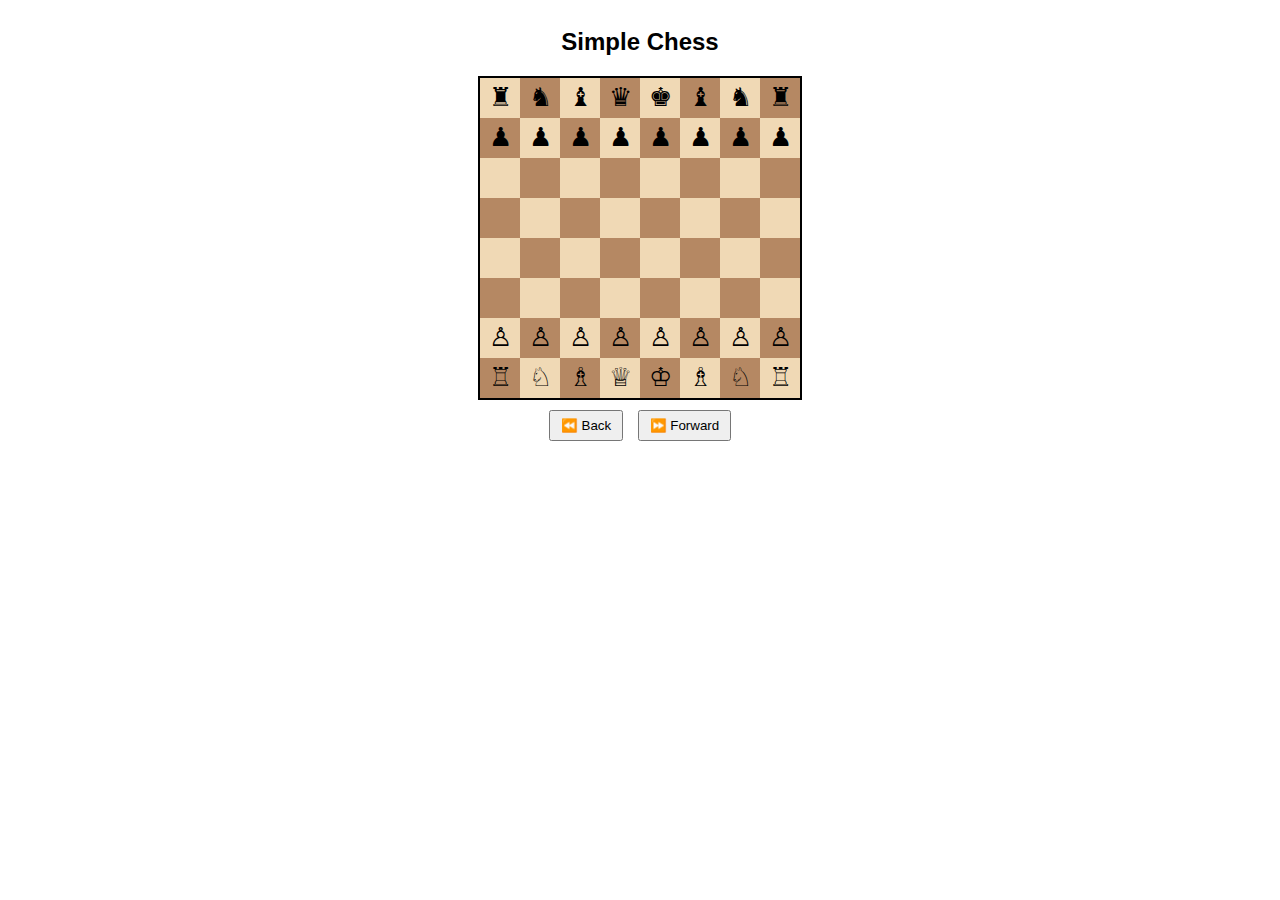
<file: Catur.html>
<!DOCTYPE html>
<html lang="en">
<head>
  <meta charset="UTF-8" />
  <title>Chess Game</title>
  <style>
    body {
      font-family: sans-serif;
      display: flex;
      flex-direction: column;
      align-items: center;
    }
    #board {
      display: grid;
      grid-template-columns: repeat(8, 40px);
      grid-template-rows: repeat(8, 40px);
      border: 2px solid black;
    }
    .square {
      width: 40px;
      height: 40px;
      display: flex;
      align-items: center;
      justify-content: center;
      font-size: 26px;
      user-select: none;
      box-sizing: border-box;
    }
    .light {
      background-color: #f0d9b5;
    }
    .dark {
      background-color: #b58863;
    }
    .highlight {
      border: 2px solid lime;
    }
    .check {
      box-shadow: 0 -4px 0 0 red inset;
    }
    .controls {
      margin: 10px;
    }
    button {
      margin: 0 5px;
      padding: 6px 10px;
    }
  </style>
</head>
<body>
  <h2>Simple Chess</h2>
  <div id="board"></div>
  <div class="controls">
    <button onclick="undoMove()">⏪ Back</button>
    <button onclick="redoMove()">⏩ Forward</button>
  </div>

  <script>
    const board = document.getElementById("board");
    const initialBoard = [
      ["r", "n", "b", "q", "k", "b", "n", "r"],
      ["p", "p", "p", "p", "p", "p", "p", "p"],
      ["", "", "", "", "", "", "", ""],
      ["", "", "", "", "", "", "", ""],
      ["", "", "", "", "", "", "", ""],
      ["", "", "", "", "", "", "", ""],
      ["P", "P", "P", "P", "P", "P", "P", "P"],
      ["R", "N", "B", "Q", "K", "B", "N", "R"]
    ];
    let gameBoard = JSON.parse(JSON.stringify(initialBoard));
    let selected = null;
    let history = [];
    let future = [];

    function renderBoard() {
      board.innerHTML = "";
      const checkSquares = findCheck();

      for (let row = 0; row < 8; row++) {
        for (let col = 0; col < 8; col++) {
          const square = document.createElement("div");
          square.className = `square ${(row + col) % 2 === 0 ? "light" : "dark"}`;
          square.dataset.row = row;
          square.dataset.col = col;

          const piece = gameBoard[row][col];
          if (piece) square.textContent = pieceSymbol(piece);

          if (checkSquares.some(([r, c]) => r === row && c === col)) {
            square.classList.add("check");
          }

          square.onclick = () => handleClick(row, col);
          board.appendChild(square);
        }
      }

      if (selected) showValidMoves(selected.row, selected.col);
    }

    function pieceSymbol(p) {
      const symbols = {
        r: "♜", n: "♞", b: "♝", q: "♛", k: "♚", p: "♟",
        R: "♖", N: "♘", B: "♗", Q: "♕", K: "♔", P: "♙"
      };
      return symbols[p] || "";
    }

    function findCheck() {
      const kings = [];
      for (let row = 0; row < 8; row++) {
        for (let col = 0; col < 8; col++) {
          const piece = gameBoard[row][col];
          if (piece === "K" || piece === "k") kings.push({ piece, row, col });
        }
      }
      const checks = [];
      kings.forEach(({ piece, row, col }) => {
        const opponentMoves = allOpponentMoves(piece);
        if (opponentMoves.some(([r, c]) => r === row && c === col)) {
          checks.push([row, col]);
        }
      });
      return checks;
    }

    function allOpponentMoves(kingPiece) {
      const isWhiteKing = kingPiece === "K";
      const opponentMoves = [];
      for (let row = 0; row < 8; row++) {
        for (let col = 0; col < 8; col++) {
          const piece = gameBoard[row][col];
          if (!piece) continue;
          const isWhite = piece === piece.toUpperCase();
          if (isWhite !== isWhiteKing) {
            const moves = getValidMoves(row, col, true);
            opponentMoves.push(...moves);
          }
        }
      }
      return opponentMoves;
    }

    function handleClick(row, col) {
      const piece = gameBoard[row][col];
      if (selected) {
        if (row === selected.row && col === selected.col) {
          selected = null;
          renderBoard();
          return;
        }

        const valid = getValidMovesWithCheckRestriction(selected.row, selected.col);
        if (valid.some(([r, c]) => r === row && c === col)) {
          history.push(JSON.parse(JSON.stringify(gameBoard)));
          future = [];
          movePiece(selected.row, selected.col, row, col);
          selected = null;
        } else {
          if (piece && isCurrentTurn(piece)) {
            selected = { row, col };
          } else {
            selected = null;
          }
        }
      } else if (piece && isCurrentTurn(piece)) {
        selected = { row, col };
      } else {
        selected = null;
      }
      renderBoard();
    }

    function movePiece(fromRow, fromCol, toRow, toCol) {
      const piece = gameBoard[fromRow][fromCol];
      gameBoard[toRow][toCol] = piece;
      gameBoard[fromRow][fromCol] = "";

      if (piece === "P" && toRow === 0) {
        gameBoard[toRow][toCol] = choosePromotion("white");
      } else if (piece === "p" && toRow === 7) {
        gameBoard[toRow][toCol] = choosePromotion("black").toLowerCase();
      }
    }

    function choosePromotion(color) {
      const options = color === "white" ? ["Q", "R", "B", "N"] : ["q", "r", "b", "n"];
      return options[0];
    }

    // Fungsi baru: dapatkan valid moves dengan pembatasan jika sedang skak
    function getValidMovesWithCheckRestriction(row, col) {
      const piece = gameBoard[row][col];
      if (!piece) return [];
      if (!isCurrentTurn(piece)) return [];

      // Cek apakah raja sendiri dalam skak
      const kingPos = findKingPosition(piece === piece.toUpperCase());
      const checkSquares = findCheck();

      // Kalau tidak skak, return moves biasa
      if (checkSquares.length === 0) {
        return getValidMoves(row, col);
      }

      // Jika skak, hanya tunjukkan langkah yang bisa menutupi skak atau memindahkan raja
      const allMoves = getValidMoves(row, col);
      const filteredMoves = [];

      const isKing = (piece.toLowerCase() === "k");
      if (isKing) {
        // Raja bisa pindah ke mana pun legal tanpa kena skak
        for (const move of allMoves) {
          // Pastikan setelah pindah tidak skak
          if (!wouldBeCheckAfterMove(row, col, move[0], move[1], piece)) {
            filteredMoves.push(move);
          }
        }
      } else {
        // Bidak lain harus bisa menghalangi/menangkal skak
        // Cari posisi bidak yang mengancam raja (skak)
        const attackers = findAttackersToSquare(kingPos[0], kingPos[1], !isWhite(piece));
        for (const move of allMoves) {
          // Cek apakah langkah ini menangkis skak:
          // - Tangkap penyerang (posisi move sama dengan posisi penyerang)
          // - Atau menutup jalur skak (hanya berlaku jika 1 penyerang, dan penyerang dari garis lurus / diagonal)
          if (attackers.length === 1) {
            const attacker = attackers[0];
            if (move[0] === attacker[0] && move[1] === attacker[1]) {
              filteredMoves.push(move);
            } else {
              // Cek apakah move menutup jalur skak (hanya untuk bidak garis lurus/diagonal)
              if (blocksCheckLine(kingPos, attacker, move)) {
                filteredMoves.push(move);
              }
            }
          }
        }
      }

      return filteredMoves;
    }

    // Cek apakah bidak berwarna putih
    function isWhite(piece) {
      return piece === piece.toUpperCase();
    }

    // Cari posisi raja dari sisi warna tertentu
    function findKingPosition(isWhiteKing) {
      for (let r = 0; r < 8; r++) {
        for (let c = 0; c < 8; c++) {
          if (gameBoard[r][c] === (isWhiteKing ? "K" : "k")) return [r, c];
        }
      }
      return null;
    }

    // Cek apakah langkah menyebabkan skak pada posisi setelah pindah
    function wouldBeCheckAfterMove(fromRow, fromCol, toRow, toCol, piece) {
      const tempBoard = JSON.parse(JSON.stringify(gameBoard));
      tempBoard[toRow][toCol] = piece;
      tempBoard[fromRow][fromCol] = "";
      return findCheckOnBoard(tempBoard).length > 0;
    }

    // Temukan semua bidak lawan yang menyerang sebuah kotak (row, col)
    function findAttackersToSquare(row, col, forWhite) {
      const attackers = [];
      for (let r = 0; r < 8; r++) {
        for (let c = 0; c < 8; c++) {
          const piece = gameBoard[r][c];
          if (!piece) continue;
          if (isWhite(piece) !== forWhite) continue;
          const moves = getValidMoves(r, c, true);
          if (moves.some(([mr, mc]) => mr === row && mc === col)) {
            attackers.push([r, c]);
          }
        }
      }
      return attackers;
    }

    // Cek apakah move menutup jalur skak linier/diagonal antara raja dan penyerang
    function blocksCheckLine(kingPos, attackerPos, move) {
      const dr = Math.sign(attackerPos[0] - kingPos[0]);
      const dc = Math.sign(attackerPos[1] - kingPos[1]);

      if (dr === 0 && dc === 0) return false; // sama posisi

      // Jalur kotak antara raja dan penyerang
      let r = kingPos[0] + dr;
      let c = kingPos[1] + dc;
      while (r !== attackerPos[0] || c !== attackerPos[1]) {
        if (r === move[0] && c === move[1]) return true;
        r += dr;
        c += dc;
      }
      return false;
    }

    // Fungsi valid move seperti sebelumnya (tanpa ubahan)
    function getValidMoves(row, col, ignoreTurn = false) {
      const piece = gameBoard[row][col];
      if (!piece) return [];
      const isWhite = piece === piece.toUpperCase();
      if (!ignoreTurn && !isCurrentTurn(piece)) return [];

      const moves = [];
      const directions = {
        p: [[1, 0], [2, 0], [1, -1], [1, 1]],
        P: [[-1, 0], [-2, 0], [-1, -1], [-1, 1]],
       r: [[1, 0], [-1, 0], [0, 1], [0, -1]],
        n: [
          [2, 1], [2, -1], [-2, 1], [-2, -1],
          [1, 2], [1, -2], [-1, 2], [-1, -2]
        ],
        b: [
          [1, 1], [1, -1], [-1, 1], [-1, -1]
        ],
        q: [
          [1, 0], [-1, 0], [0, 1], [0, -1],
          [1, 1], [1, -1], [-1, 1], [-1, -1]
        ],
        k: [
          [1, 0], [-1, 0], [0, 1], [0, -1],
          [1, 1], [1, -1], [-1, 1], [-1, -1]
        ]
      };

      const lower = piece.toLowerCase();
      const isWhitePiece = piece === piece.toUpperCase();

      // Helper to check inside board
      const onBoard = (r, c) => r >= 0 && r < 8 && c >= 0 && c < 8;

      // Pawn moves
      if (lower === "p") {
        let dir = isWhitePiece ? -1 : 1;
        // 1 step forward
        if (onBoard(row + dir, col) && !gameBoard[row + dir][col]) {
          moves.push([row + dir, col]);
          // 2 steps forward from start
          let startRow = isWhitePiece ? 6 : 1;
          if (row === startRow && !gameBoard[row + 2 * dir][col]) {
            moves.push([row + 2 * dir, col]);
          }
        }
        // captures
        for (let dc of [-1, 1]) {
          let nr = row + dir;
          let nc = col + dc;
          if (onBoard(nr, nc)) {
            const target = gameBoard[nr][nc];
            if (target && (isWhitePiece !== (target === target.toUpperCase()))) {
              moves.push([nr, nc]);
            }
          }
        }
        // No en passant here for simplicity
        return moves;
      }

      // Knight moves
      if (lower === "n") {
        for (const [dr, dc] of directions.n) {
          const nr = row + dr, nc = col + dc;
          if (!onBoard(nr, nc)) continue;
          const target = gameBoard[nr][nc];
          if (!target || (isWhitePiece !== (target === target.toUpperCase()))) {
            moves.push([nr, nc]);
          }
        }
        return moves;
      }

      // King moves
      if (lower === "k") {
        for (const [dr, dc] of directions.k) {
          const nr = row + dr, nc = col + dc;
          if (!onBoard(nr, nc)) continue;
          const target = gameBoard[nr][nc];
          if (!target || (isWhitePiece !== (target === target.toUpperCase()))) {
            moves.push([nr, nc]);
          }
        }
        // No castling for simplicity
        return moves;
      }

      // Rook, Bishop, Queen sliding moves
      let slideDirs = [];
      if (lower === "r") slideDirs = directions.r;
      else if (lower === "b") slideDirs = directions.b;
      else if (lower === "q") slideDirs = directions.q;

      for (const [dr, dc] of slideDirs) {
        let nr = row + dr, nc = col + dc;
        while (onBoard(nr, nc)) {
          const target = gameBoard[nr][nc];
          if (!target) {
            moves.push([nr, nc]);
          } else {
            if (isWhitePiece !== (target === target.toUpperCase())) {
              moves.push([nr, nc]);
            }
            break; // blocked
          }
          nr += dr;
          nc += dc;
        }
      }

      return moves;
    }

    // Cek giliran berdasarkan jumlah langkah (genap putih, ganjil hitam)
    function isCurrentTurn(piece) {
      const whiteTurn = history.length % 2 === 0;
      return whiteTurn ? piece === piece.toUpperCase() : piece === piece.toLowerCase();
    }

    function showValidMoves(row, col) {
      const validMoves = getValidMovesWithCheckRestriction(row, col);
      for (const [r, c] of validMoves) {
        const square = board.querySelector(`.square[data-row='${r}'][data-col='${c}']`);
        if (square) square.classList.add("highlight");
      }
    }

    function undoMove() {
      if (history.length === 0) return;
      future.push(JSON.parse(JSON.stringify(gameBoard)));
      gameBoard = history.pop();
      selected = null;
      renderBoard();
    }

    function redoMove() {
      if (future.length === 0) return;
      history.push(JSON.parse(JSON.stringify(gameBoard)));
      gameBoard = future.pop();
      selected = null;
      renderBoard();
    }

    // Cek skak untuk board tertentu (dipakai untuk simulasi)
    function findCheckOnBoard(testBoard) {
      // Cari posisi raja putih dan hitam
      let whiteKing = null, blackKing = null;
      for (let r=0; r<8; r++) {
        for (let c=0; c<8; c++) {
          if (testBoard[r][c] === "K") whiteKing = [r,c];
          else if (testBoard[r][c] === "k") blackKing = [r,c];
        }
      }
      if (!whiteKing || !blackKing) return [];

      // Fungsi cek apakah suatu kotak diserang oleh lawan
      function attacked(r, c, byWhite) {
        for (let rr=0; rr<8; rr++) {
          for (let cc=0; cc<8; cc++) {
            const p = testBoard[rr][cc];
            if (!p) continue;
            if ((p === p.toUpperCase()) !== byWhite) continue;
            if (getValidMoves(rr, cc, true).some(([mr, mc]) => mr === r && mc === c)) {
              return true;
            }
          }
        }
        return false;
      }

      const checks = [];
      if (attacked(whiteKing[0], whiteKing[1], false)) checks.push(whiteKing);
      if (attacked(blackKing[0], blackKing[1], true)) checks.push(blackKing);
      return checks;
    }

    // Inisialisasi board awal
    renderBoard();

  </script>
</body>
</html>
</file>
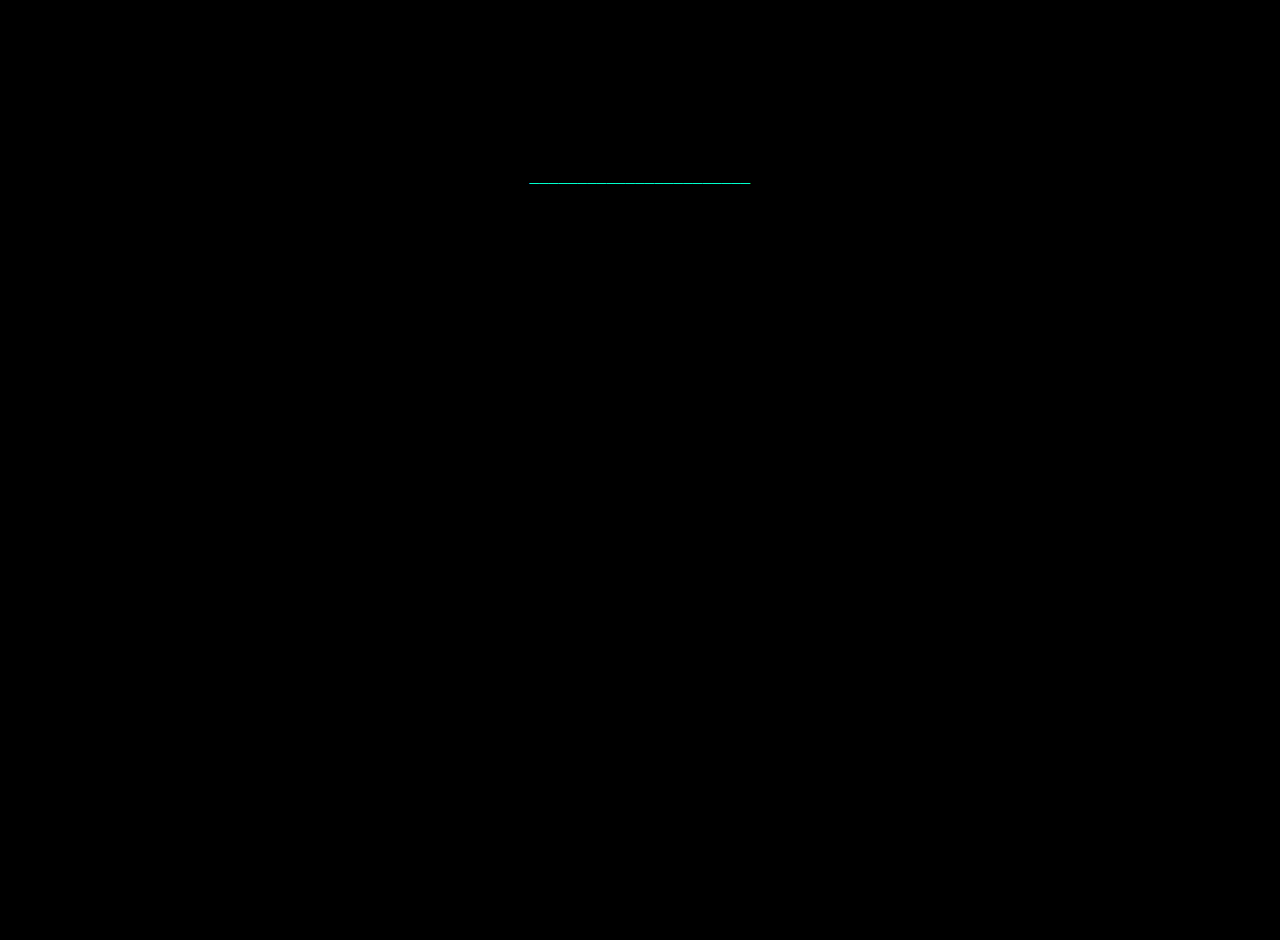
<file: shop.html>
<!DOCTYPE html>
<html lang="id">
<head>
  <meta charset="UTF-8" />
  <meta name="viewport" content="width=device-width, initial-scale=1.0"/>
  <title>ZikzzzStore</title>
  <style>
    body {
      background: black;
      color: #00ffcc;
      font-family: 'Courier New', monospace;
      display: flex;
      flex-direction: column;
      align-items: center;
      justify-content: flex-start;
      min-height: 100vh;
      margin: 0;
      padding: 20px;
      overflow-x: hidden;
    }
    body > * {
      opacity: 0;
      transform: translateY(40px);
      animation: fadeSlideIn 0.8s ease-out forwards;
    }
    body > *:nth-child(1) { animation-delay: 0.1s; }
    body > *:nth-child(2) { animation-delay: 0.2s; }
    body > *:nth-child(3) { animation-delay: 0.3s; }
    body > *:nth-child(4) { animation-delay: 0.4s; }
    body > *:nth-child(5) { animation-delay: 0.5s; }
    body > *:nth-child(6) { animation-delay: 0.6s; }
    body > *:nth-child(7) { animation-delay: 0.7s; }
    body > *:nth-child(8) { animation-delay: 0.8s; }

    @keyframes fadeSlideIn {
      to {
        opacity: 1;
        transform: translateY(0);
      }
    }

    h1 {
      text-shadow: 0 0 10px #00ffcc;
      font-size: 2.5em;
      margin-bottom: 20px;
    }

    a {
      margin-top: 20px;
      text-decoration: none;
      color: blue;
      font-weight: bold;
    }

    select, label {
      color: #00ffcc;
      font-size: 1em;
    }

    select {
      padding: 8px;
      margin-bottom: 20px;
      background: black;
      color: #00ffcc;
      border: 2px solid #00ffcc;
      font-size: 1em;
    }

    .category {
      display: grid;
      grid-template-columns: repeat(2, 150px);
      gap: 15px;
      margin-bottom: 30px;
    }

    .category h4 {
      grid-column: span 2;
      color: #00ffcc;
      text-align: center;
      margin-bottom: 10px;
    }

    .item {
      border: 2px solid #00ffcc;
      padding: 10px;
      cursor: pointer;
      text-align: center;
      transition: transform 0.2s;
      background: rgba(0, 255, 204, 0.1);
    }

    .item:hover, .item.selected {
      background-color: rgba(0, 255, 204, 0.2);
      border: 2px solid #00ffcc;
      color: #00ffcc;
    }

    input[type="text"] {
      padding: 10px;
      font-size: 1em;
      margin-bottom: 15px;
      border: 2px solid #00ffcc;
      background: black;
      color: #00ffcc;
      width: 250px;
      text-align: center;
    }

    button {
      padding: 10px 20px;
      background: #00ffcc;
      border: none;
      cursor: pointer;
      font-size: 1.2em;
      font-weight: bold;
      color: black;
      margin-top: 10px;
    }

    .struk {
      background: white;
      color: black;
      font-family: monospace;
      padding: 10px;
      margin-top: 20px;
      width: 270px;
      border: 2px dashed black;
      display: none;
      white-space: pre-wrap;
    }

    #orderList {
      list-style: none;
      padding: 0;
      margin: 10px 0 20px;
      color: #00ffcc;
      width: 180px;
    }

    #orderList li {
      display: flex;
      justify-content: space-between;
      align-items: center;
      background: rgba(0, 255, 204, 0.1);
      padding: 6px 10px;
      margin-bottom: 5px;
      border: 1px dashed #00ffcc;
      font-family: monospace;
      font-size: 16px;
      color: #00ffcc;
    }

    .remove-btn {
      display: inline-block;
      width: 15px;
      height: 18px;
      line-height: 20px;
      text-align: center;
      color: red;
      font-weight: bold;
      border: 1px solid red;
      border-radius: 4px;
      background-color: rgba(255, 0, 0, 0.1);
      margin-left: 10px;
      cursor: pointer;
      font-size: 14px;
      user-select: none;
      transition: background-color 0.2s;
    }

    .remove-btn:hover {
      background-color: rgba(255, 0, 0, 0.3);
    }
  </style>
</head>
<body>
  <h1>ZikzzzStore</h1>
  <input type="text" id="nama" placeholder="Masukkan Nama Anda" />
  _______________________
  <label for="filter-kategori">Pilih Kategori:</label>
  <select id="filter-kategori">
    <option value="all">Semua</option>
    <option value="DIGITAL">Digital</option>
  </select>
  <h3>Pesanan Anda:</h3>
  <ul id="orderList"></ul>
  <div class="category" data-kategori="DIGITAL">
    <h4>Digital</h4>
    <div class="item" data-price="7000">Nokos indonesia - Rp7.000</div>
    <div class="item" data-price="∞">Panel 1Gb-Unli - Rp1K-11k</div>
    <div class="item" data-price="12000">ADP  - Rp12.000</div>
    <div class="item" data-price="16000">PT panel  - Rp16.000</div>
    <div class="item" data-price="22000">owner pt  - Rp22.000</div>
  </div>
  <div class="struk" id="struk"></div>
  <button onclick="sendToWhatsApp()">Pesan Sekarang</button>
  <a href="nextpage.html">Kembali</a>

  <script>
    const order = [];
    let selectedIndex = 0;
    const menuItems = document.querySelectorAll('.item');
    const inputNama = document.getElementById('nama');
    const struk = document.getElementById('struk');
    const orderList = document.getElementById('orderList');
    const kategoriContainers = document.querySelectorAll('.category');

    const hiddenCommands = {
  "Panel 1Gb-Unli - Rp1K-11k": `.buypanel ${inputNama.value.trim()}`,
  "ADP  - Rp12.000": `.buyadp ${inputNama.value.trim()}`,
  "PT panel  - Rp16.000": `.buyptpanel ${inputNama.value.trim()}`,
  "owner pt  - Rp22.000": `.buyownpt ${inputNama.value.trim()}`
};

    function highlightSelected() {
      menuItems.forEach((item, i) => {
        item.classList.toggle('selected', i === selectedIndex);
      });
    }

function addToOrder(itemName, price) {
  const nama = inputNama.value.trim();
  if (!nama) {
    alert("Masukkan nama Anda terlebih dahulu sebelum memilih produk.");
    inputNama.focus();
    return;
  }

  const isSpecial = Object.keys(hiddenCommands).includes(itemName);
  const hasSpecial = order.some(item => Object.keys(hiddenCommands).includes(item.name));

  if (isSpecial && order.length > 0) {
    alert("Produk ini hanya bisa dipesan sendiri tanpa produk lain.");
    return;
  }

  if (!isSpecial && hasSpecial) {
    alert("Anda sudah memilih produk khusus. Tidak bisa menambahkan produk lain.");
    return;
  }

  if (isSpecial && order.find(item => item.name === itemName)) {
    alert("Produk ini hanya bisa dibeli satu kali.");
    return;
  }

  order.push({ name: itemName, price });
  renderOrderList();
  renderStruk();
}

    function removeOrder(index) {
      order.splice(index, 1);
      renderOrderList();
      renderStruk();
    }

    function renderOrderList() {
      orderList.innerHTML = "";
      order.forEach((item, index) => {
        const li = document.createElement("li");
        li.innerHTML = `<span>${item.name}</span><span class="remove-btn" onclick="removeOrder(${index})">&times;</span>`;
        orderList.appendChild(li);
      });
    }

    function renderStruk() {
      const nama = inputNama.value.trim();
      if (!nama || order.length === 0) {
        struk.style.display = 'none';
        return;
      }

      const itemCount = {};
      const itemPrices = {};
      order.forEach(({ name, price }) => {
        itemCount[name] = (itemCount[name] || 0) + 1;
        itemPrices[name] = price;
      });

      let orderListText = '';
      let total = 0;
      let index = 1;
      for (const [item, count] of Object.entries(itemCount)) {
        const subtotal = itemPrices[item] * count;
        total += subtotal;
        orderListText += `${index++}. ${item} x${count} = Rp${subtotal.toLocaleString()}
`;
      }

      struk.style.display = 'block';
      struk.innerText = `Nama: ${nama}

${orderListText}
Total: Rp${total.toLocaleString()}`;
    }

function sendToWhatsApp() {
  const nama = inputNama.value.trim();
  if (!nama) {
    alert("Masukkan nama Anda terlebih dahulu.");
    return;
  }

  if (order.length === 0) {
    alert("Belum ada pesanan!");
    return;
  }

  const hiddenCommands = {
 "Panel 1Gb-Unli - Rp1K-11k": `.buypanel ${nama}`,
"ADP  - Rp12.000": `.buyadp ${nama}`,
"PT panel  - Rp16.000": `.buyptpanel ${nama}`,
"owner pt  - Rp22.000": `.buyownpt ${nama}`
  };


  const commandList = [];
  const regularItems = [];

  const itemCount = {};
  order.forEach(({ name }) => {
    itemCount[name] = (itemCount[name] || 0) + 1;
  });

  for (const [item, count] of Object.entries(itemCount)) {
    if (hiddenCommands[item]) {
      commandList.push(hiddenCommands[item]);
    } else {
      regularItems.push(`${item} x${count}`);
    }
  }

  const adminNumber = "6281219546786";
  let message;

  if (commandList.length > 0 && regularItems.length === 0) {
    // Kirim hanya perintah
    message = encodeURIComponent(commandList.join("\n"));
  } else {
    // Kirim pesan standar
    let text = `Halo Zikzzz,%0ASaya *${nama}* ingin memesan:%0A%0A`;
    text += encodeURIComponent(regularItems.map((item, i) => `${i + 1}. ${item}`).join("\n"));
    text += "%0A%0ATerima kasih!";
    message = text;
  }

  window.open(`https://wa.me/${adminNumber}?text=${message}`, '_blank');
}

    menuItems.forEach((item) => {
      item.addEventListener('click', () => {
        addToOrder(item.textContent, parseInt(item.dataset.price));
      });
    });

    document.addEventListener('keydown', (e) => {
      if (e.key === 'ArrowDown') {
        selectedIndex = (selectedIndex + 1) % menuItems.length;
        highlightSelected();
      } else if (e.key === 'ArrowUp') {
        selectedIndex = (selectedIndex - 1 + menuItems.length) % menuItems.length;
        highlightSelected();
      } else if (e.key === 'Enter') {
        const nama = inputNama.value.trim();
        if (!nama) {
          alert("Masukkan nama Anda terlebih dahulu.");
          inputNama.focus();
          return;
        }
        const selectedItem = menuItems[selectedIndex];
        addToOrder(selectedItem.textContent, parseInt(selectedItem.dataset.price));
      } else if (e.key === 'Escape') {
        struk.style.display = 'none';
      }
    });

    const filterSelect = document.getElementById('filter-kategori');
    filterSelect.addEventListener('change', () => {
      const selected = filterSelect.value;
      kategoriContainers.forEach(container => {
        if (selected === "all" || container.dataset.kategori === selected) {
          container.style.display = 'grid';
        } else {
          container.style.display = 'none';
        }
      });
    });

    highlightSelected();
  </script>
</body>
</html>
</file>
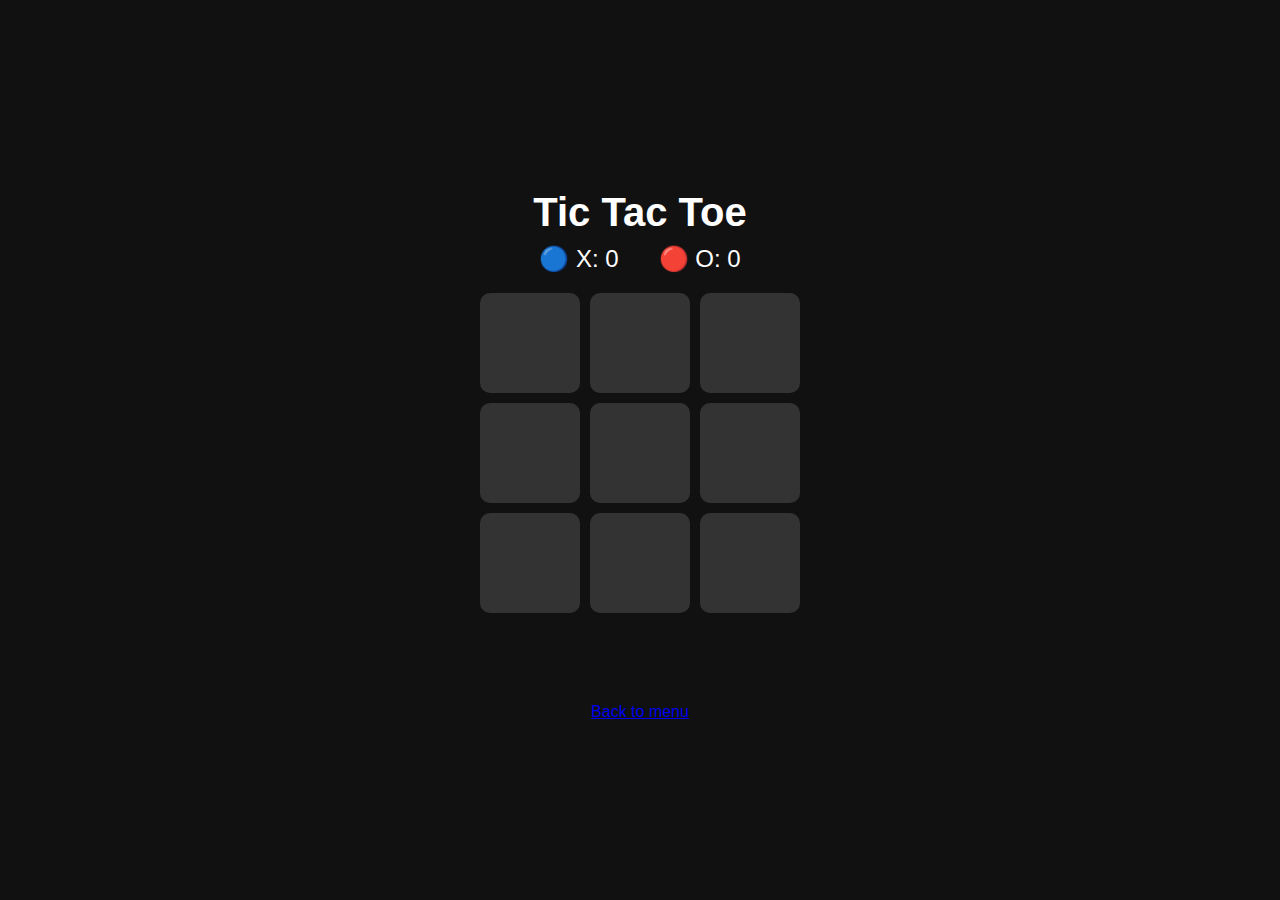
<file: Tictacto.html>
<!DOCTYPE html>
<html lang="en">
<head>
  <meta charset="UTF-8">
  <title>Tic Tac Toe</title>
  <style>
    body {
      margin: 0;
      padding: 0;
      background: #111;
      color: white;
      font-family: sans-serif;
      display: flex;
      flex-direction: column;
      align-items: center;
      justify-content: center;
      height: 100vh;
    }

    h1 {
      margin: 10px 0;
      font-size: 2.5rem;
    }

    .scoreboard {
      display: flex;
      justify-content: center;
      gap: 40px;
      font-size: 1.5rem;
      margin-bottom: 20px;
    }

    .board {
      display: grid;
      grid-template-columns: repeat(3, 100px);
      gap: 10px;
    }

    .cell {
      width: 100px;
      height: 100px;
      background: #333;
      color: white;
      font-size: 3rem;
      display: flex;
      align-items: center;
      justify-content: center;
      cursor: pointer;
      border-radius: 10px;
    }

    .cell.taken {
      pointer-events: none;
    }

    .cell.burst {
      animation: burst 0.6s ease-out;
      background: red;
    }

    @keyframes burst {
      0% { transform: scale(1); background: yellow; }
      50% { transform: scale(1.4); background: orange; }
      100% { transform: scale(1); background: red; }
    }

    .result {
      text-align: center;
      margin-top: 20px;
    }

    .buttons {
      margin-top: 10px;
    }

    .buttons button {
      margin: 0 10px;
      padding: 8px 16px;
      font-size: 1rem;
      cursor: pointer;
    }
        .swipe-button:hover {
      background-color: #00fff0;
    }
  </style>
</head>
<body>

  <h1>Tic Tac Toe</h1>
  <div class="scoreboard">
    <div>🔵 X: <span id="scoreX">0</span></div>
    <div>🔴 O: <span id="scoreO">0</span></div>
  </div>

  <div class="board" id="board"></div>

  <div class="result" id="resultBox" style="display:none;">
    <h2 id="winnerMessage"></h2>
    <div class="buttons">
      <button onclick="nextRound()">Lanjutkan</button>
      <button onclick="resetAll()">Berhenti</button>
    </div>
  </div><br><br><br><br><br>
    <a href="nextpage.html" class="swipe-button"html>Back to menu</a>

  <!-- Sound -->
  <audio id="clickSound" src="https://cdn.pixabay.com/download/audio/2022/03/15/audio_f73b26dd66.mp3?filename=button-click-124476.mp3"></audio>
  <audio id="winSound" src="https://cdn.pixabay.com/download/audio/2021/09/04/audio_aa2c008ba6.mp3?filename=success-1-6297.mp3"></audio>

  <script>
    const board = document.getElementById('board');
    const resultBox = document.getElementById('resultBox');
    const winnerMessage = document.getElementById('winnerMessage');
    const scoreX = document.getElementById('scoreX');
    const scoreO = document.getElementById('scoreO');
    const clickSound = document.getElementById('clickSound');
    const winSound = document.getElementById('winSound');

    let currentPlayer = 'X';
    let gameBoard = Array(9).fill(null);
    let scores = { X: 0, O: 0 };
    let cells = [];

    const winPatterns = [
      [0,1,2], [3,4,5], [6,7,8],
      [0,3,6], [1,4,7], [2,5,8],
      [0,4,8], [2,4,6]
    ];

    function checkWinner() {
      for (let pattern of winPatterns) {
        const [a, b, c] = pattern;
        if (gameBoard[a] && gameBoard[a] === gameBoard[b] && gameBoard[b] === gameBoard[c]) {
          return { winner: gameBoard[a], line: [a, b, c] };
        }
      }
      return gameBoard.includes(null) ? null : { winner: 'Draw' };
    }

    function handleClick(index, cell) {
      if (gameBoard[index]) return;
      gameBoard[index] = currentPlayer;
      cell.textContent = currentPlayer;
      cell.classList.add('taken');
      
      // Play click sound
      clickSound.currentTime = 0;
      clickSound.play();

      const result = checkWinner();
      if (result) {
        if (result.winner !== 'Draw') {
          scores[result.winner]++;
          scoreX.textContent = scores.X;
          scoreO.textContent = scores.O;

          result.line.forEach(i => cells[i].classList.add('burst'));
          setTimeout(() => {
            winSound.play();
            showWinner(`Selamat! ${result.winner} menang!`);
          }, 700);
        } else {
          showWinner('Hasil Seri!');
        }
        return;
      }

      currentPlayer = currentPlayer === 'X' ? 'O' : 'X';
    }

    function showWinner(message) {
      winnerMessage.textContent = message;
      resultBox.style.display = 'block';
      board.style.pointerEvents = 'none';
    }

    function nextRound() {
      resultBox.style.display = 'none';
      gameBoard = Array(9).fill(null);
      currentPlayer = 'X';
      board.innerHTML = '';
      createBoard();
      board.style.pointerEvents = 'auto';
    }

    function resetAll() {
      scores = { X: 0, O: 0 };
      scoreX.textContent = 0;
      scoreO.textContent = 0;
      nextRound();
    }

    function createBoard() {
      cells = [];
      for (let i = 0; i < 9; i++) {
        const cell = document.createElement('div');
        cell.classList.add('cell');
        cell.addEventListener('click', () => handleClick(i, cell));
        board.appendChild(cell);
        cells.push(cell);
      }
    }

    createBoard();
  </script>
</body>
</html>
</file>
